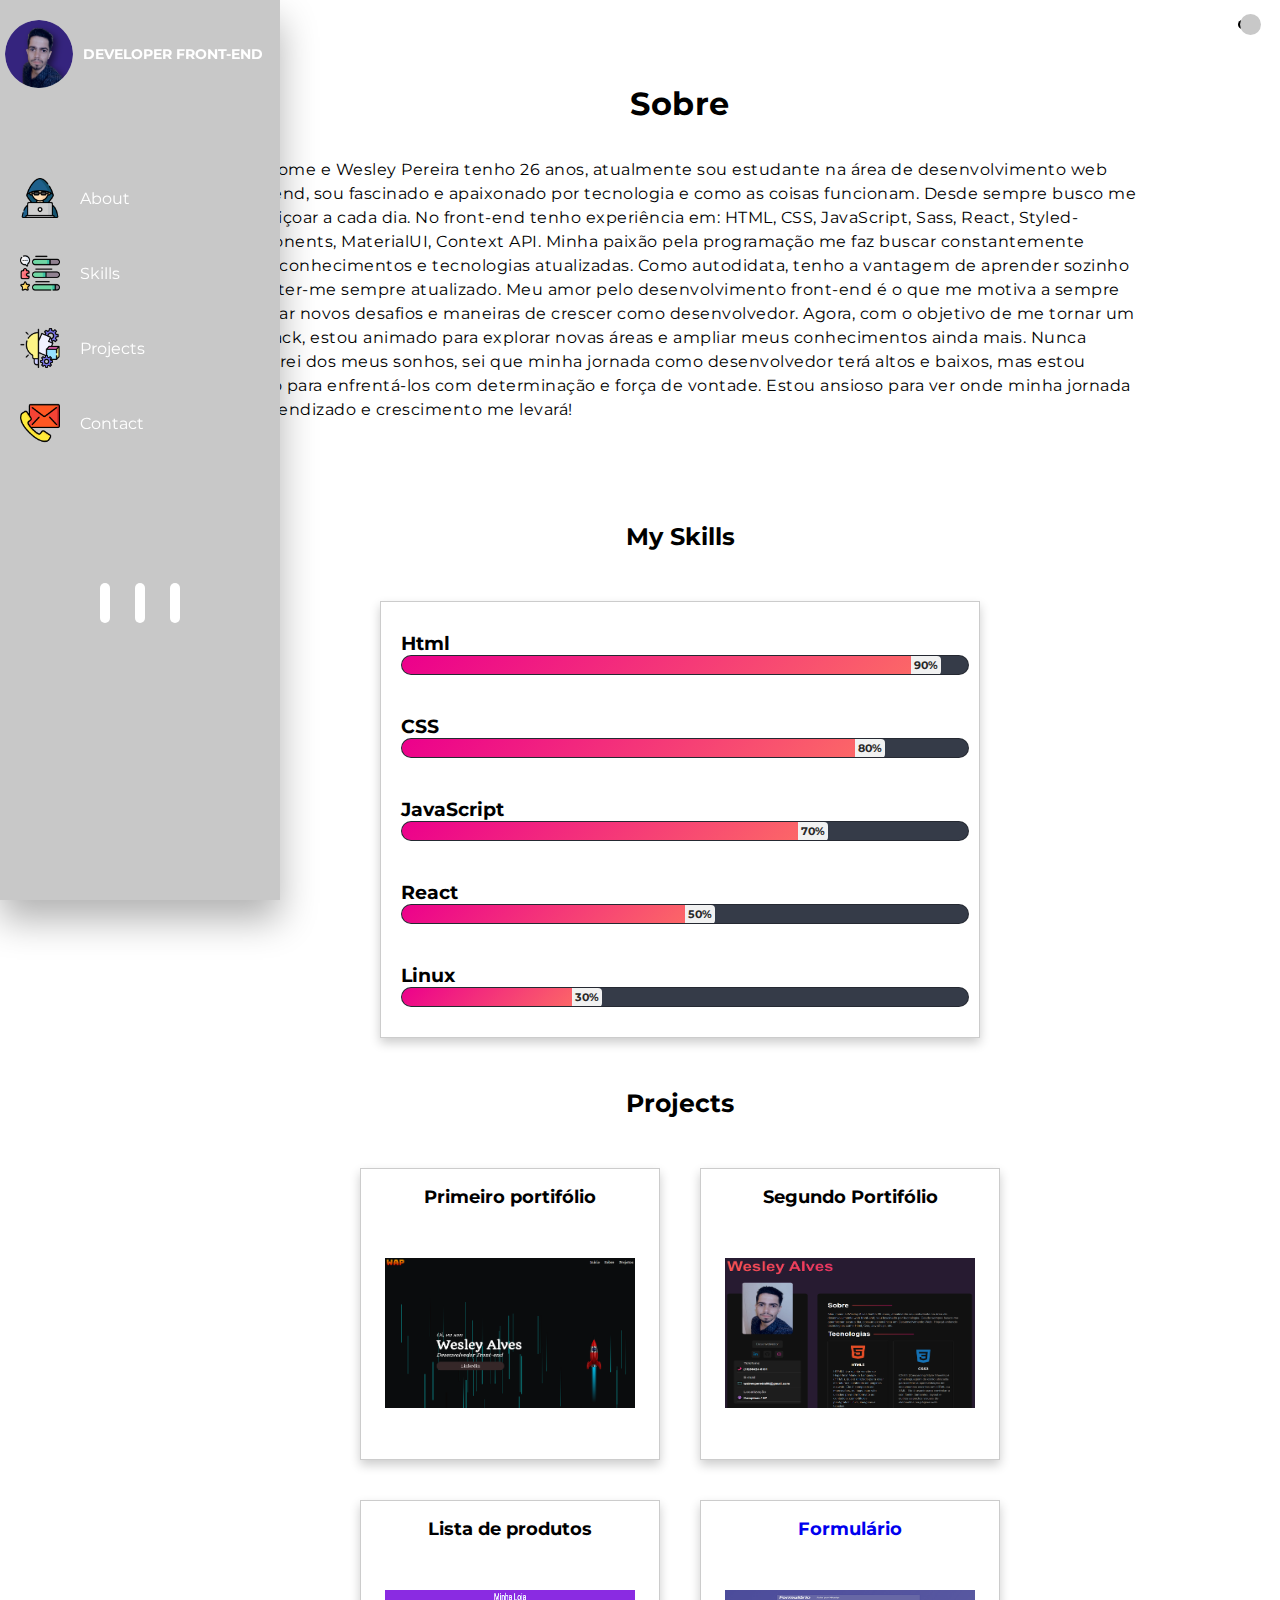
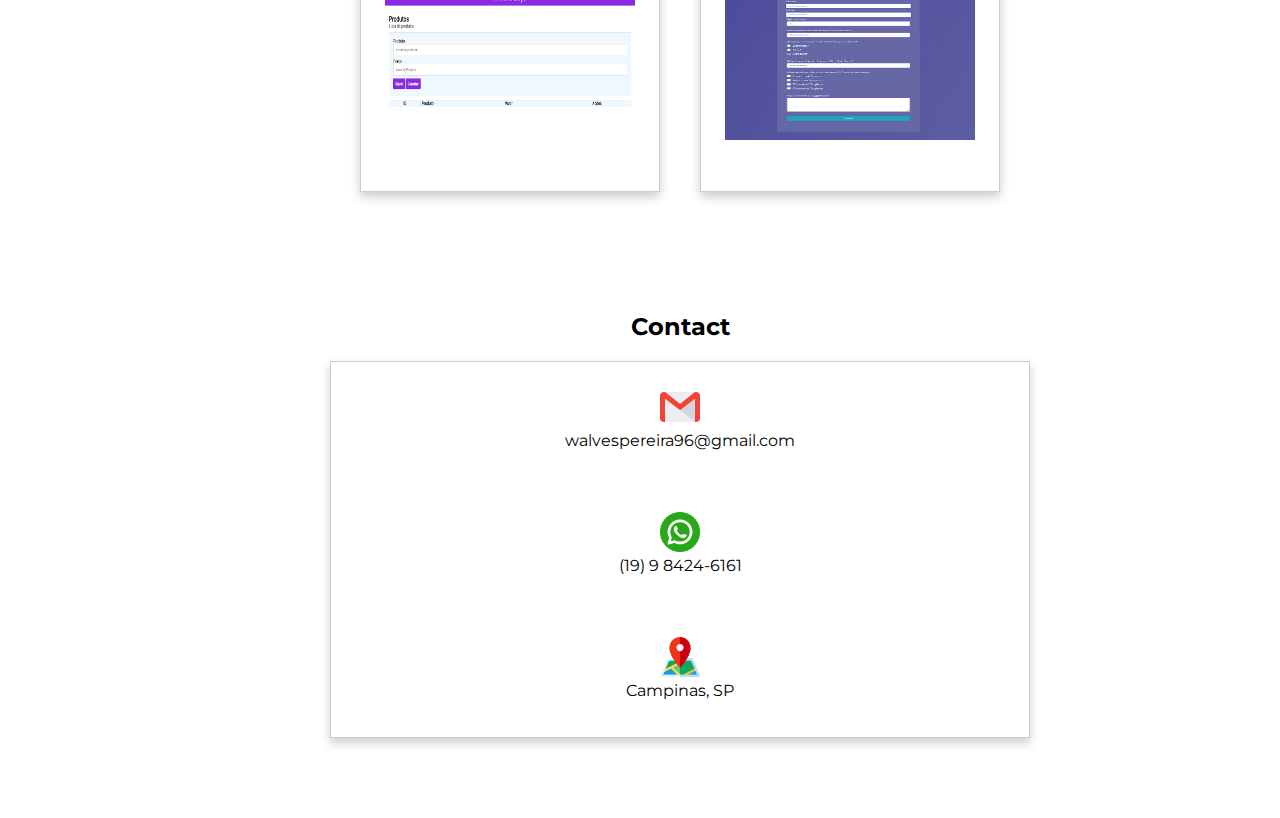
<file: index.html>
<!DOCTYPE html>
<html lang="en">

<head>
    <meta charset="UTF-8">
    <meta http-equiv="X-UA-Compatible" content="IE=edge">
    <meta name="viewport" content="width=device-width, initial-scale=1.0">
    <!-- Font -->
    <link rel="stylesheet" href="https://cdnjs.cloudflare.com/ajax/libs/font-awesome/6.3.0/css/all.min.css"
        integrity="sha512-SzlrxWUlpfuzQ+pcUCosxcglQRNAq/DZjVsC0lE40xsADsfeQoEypE+enwcOiGjk/bSuGGKHEyjSoQ1zVisanQ=="
        crossorigin="anonymous" referrerpolicy="no-referrer" />

    <link rel="stylesheet" href="style.css">
    <title>Document</title>
</head>

<body>
    <nav>
        <ul>
            <li class="logo">
                <a href="#" class="logo-a">
                    <img src="./images/eu.png" alt="Wesley">
                    <span class="nav-name">Developer Front-end</span>
                </a>
            </li>
            <li class="nav-li">
                <a href="#sobre" class="nav-a">
                    <img src="./images/hacker.png" alt="Wesley">
                    <span class="nav-name">About</span>
                </a>
            </li>
            <li class="nav-li">
                <a href="#skills" class="nav-a" id="clickSkill">
                    <img src="./images/skills.png" alt="Wesley">
                    <span class="nav-name">Skills</span>
                </a>
            </li>
            <li class="nav-li">
                <a href="#projects" class="nav-a">
                    <img src="./images/projects.png" alt="Wesley">
                    <span class="nav-name">Projects</span>
                </a>
            </li>
            <li class="nav-li">
                <a href="#contacts" class="nav-a">
                    <img src="./images/contact.png" alt="Wesley">
                    <span class="nav-name">Contact</span>
                </a>
            </li>
        </ul>
        <!-- Social -->
        <div class='container-social-media'>
            <div class="social-media">
                <a href="https://github.com/WesleyAlvess"><i class="fa-brands fa-github"></i></a>
                <a href="https://www.linkedin.com/in/wesley-alves-pereira-27496920a/"><i
                        class="fa-brands fa-linkedin"></i></a>
                <a href="https://www.instagram.com/wesleyalvp/"><i class="fa-brands fa-square-instagram"></i></a>
            </div>
        </div>
    </nav>

    <!-- Main -->
    <main>
        <div class="switch">
            <i class="fas fa-sun"></i>
            <div class="space"></div>
            <i class="fas fa-moon"></i>
            <div id="ball"></div>
        </div>
        <article class="sobre" id="sobre">
            <h1>Sobre</h1>
            <p>
                Meu nome e Wesley Pereira tenho 26 anos, atualmente sou estudante na área de desenvolvimento web
                front-end, sou fascinado e apaixonado por tecnologia e como as coisas funcionam.
                Desde sempre busco me aperfeiçoar a cada dia. No front-end tenho experiência em: HTML, CSS,
                JavaScript, Sass, React, Styled-components, MaterialUI, Context API. Minha paixão pela programação
                me faz buscar constantemente novos conhecimentos e tecnologias atualizadas. Como autodidata, tenho a
                vantagem de aprender sozinho e manter-me sempre atualizado. Meu amor pelo desenvolvimento front-end
                é o que me motiva a sempre procurar novos desafios e maneiras de crescer como desenvolvedor. Agora,
                com o objetivo de me tornar um full-stack, estou animado para explorar novas áreas e ampliar meus
                conhecimentos ainda mais. Nunca desistirei dos meus sonhos, sei que minha
                jornada como desenvolvedor terá altos e baixos, mas estou pronto para enfrentá-los com determinação
                e força de vontade. Estou ansioso para ver onde minha jornada de aprendizado e crescimento me
                levará!
            </p>
        </article>

        <div class="skills" id="skills">
            <h2>My Skills</h2>
            <div class="container-skills">
                <li>
                    <h3>Html</h3>
                    <span class="bar">
                        <span class="html"></span>
                        <div class="skill-bar">
                            <div class="skill-per" per="90%" style="max-width: 90%;"></div>
                        </div>
                    </span>
                </li>
                <li>
                    <h3>CSS</h3>
                    <span class="bar">
                        <span class="css"></span>
                        <div class="skill-bar">
                            <div class="skill-per" per="80%" style="max-width: 80%;"></div>
                        </div>
                    </span>
                </li>
                <li>
                    <h3>JavaScript</h3>
                    <span class="bar">
                        <span class="javascript"></span>
                        <div class="skill-bar">
                            <div class="skill-per" per="70%" style="max-width: 70%;"></div>
                        </div>
                    </span>
                </li>
                <li>
                    <h3>React</h3>
                    <span class="bar">
                        <span class="react"></span>
                        <div class="skill-bar">
                            <div class="skill-per" per="50%" style="max-width: 50%;"></div>
                        </div>
                    </span>
                </li>
                <li>
                    <h3>Linux</h3>
                    <span class="bar">
                        <span class="linux"></span>
                        <div class="skill-bar">
                            <div class="skill-per" per="30%" style="max-width: 30%;"></div>
                        </div>
                    </span>
                </li>
            </div>
        </div>

        <div class="projects-section" id="projects">
            <h2>Projects</h2>
            <ul class="container-ul">
                <li>
                    <div id="project">
                        <h3>Primeiro portifólio</h3>
                        <a href="https://wesleyalvess.github.io/portifolio/">
                            <div class="card-projects" id="cardImg1">
                                <img src="./images/projetoWesley.png" alt="Primeiro portifólio" width="250px"
                                    height="150px">
                            </div>
                        </a>
                    </div>
                </li>
                <li>
                    <div id="project">
                        <h3>Segundo Portifólio</h3>
                        <a href="https://wapereira.netlify.app/">
                            <div class="card-projects" id="cardImg2">
                                <img src="./images/projetovite.png" alt="Segundo Portifólio" width="250px"
                                    height="150px">
                            </div>
                        </a>
                    </div>
                </li>
                <li>
                    <div id="project">
                        <h3>Lista de produtos</h3>
                        <a href="https://wesleyalvess.github.io/cadastroProdutos/">
                            <div class="card-projects" id="cardImg3">
                                <img src="./images/listaProdutos.png" alt="Lista de produtos" width="250px"
                                    height="150px">
                            </div>
                    </div>
                </li>
                <li>
                    <div id="project">
                        <h3>Formulário</h3>
                        <a href="https://wesleyalvess.github.io/formulario/">
                            <div class="card-projects" id="cardImg3">
                                <img src="./images/formulario.png" alt="Formulário" width="250px" height="150px">
                            </div>
                        </a>
                    </div>
                </li>
            </ul>
        </div>

        <div class="container-contact" id="contacts">
            <h2>Contact</h2>
            <div class="contact">
                <div class="card">
                    <a href="https://mail.google.com/mail/u/1/#inbox">
                        <img src="./images/gmail.png" alt="Gmail" width="40px" height="40px">
                    </a>
                    <p>walvespereira96@gmail.com</p>
                </div>
                <div class="card">
                    <a href="https://web.whatsapp.com/send?phone=551998424-6161" target="_blank">
                        <img src="./images/whatsapp.png" alt="whatsapp" width="40px" height="40px">
                    </a>
                    <p>(19) 9 8424-6161</p>
                </div>
                <div class="card">
                    <a href="https://www.google.com.br/maps/place/Jardim+Flamboyant,+Campinas+-+SP/@-22.8822088,-47.0424687,15z/data=!4m6!3m5!1s0x94c8cf631be31dfb:0xe29c597d2ec3148a!8m2!3d-22.8828262!4d-47.0321556!16s%2Fg%2F1z0spjkpp"target="_blank">
                        <img src="./images/mapa.png" alt="Localização" width="40px" height="40px">
                    </a>
                    <p>Campinas, SP</p>
                </div>
            </div>
        </div>

    </main>

    <script src="script.js"></script>
</body>

</html>
</file>
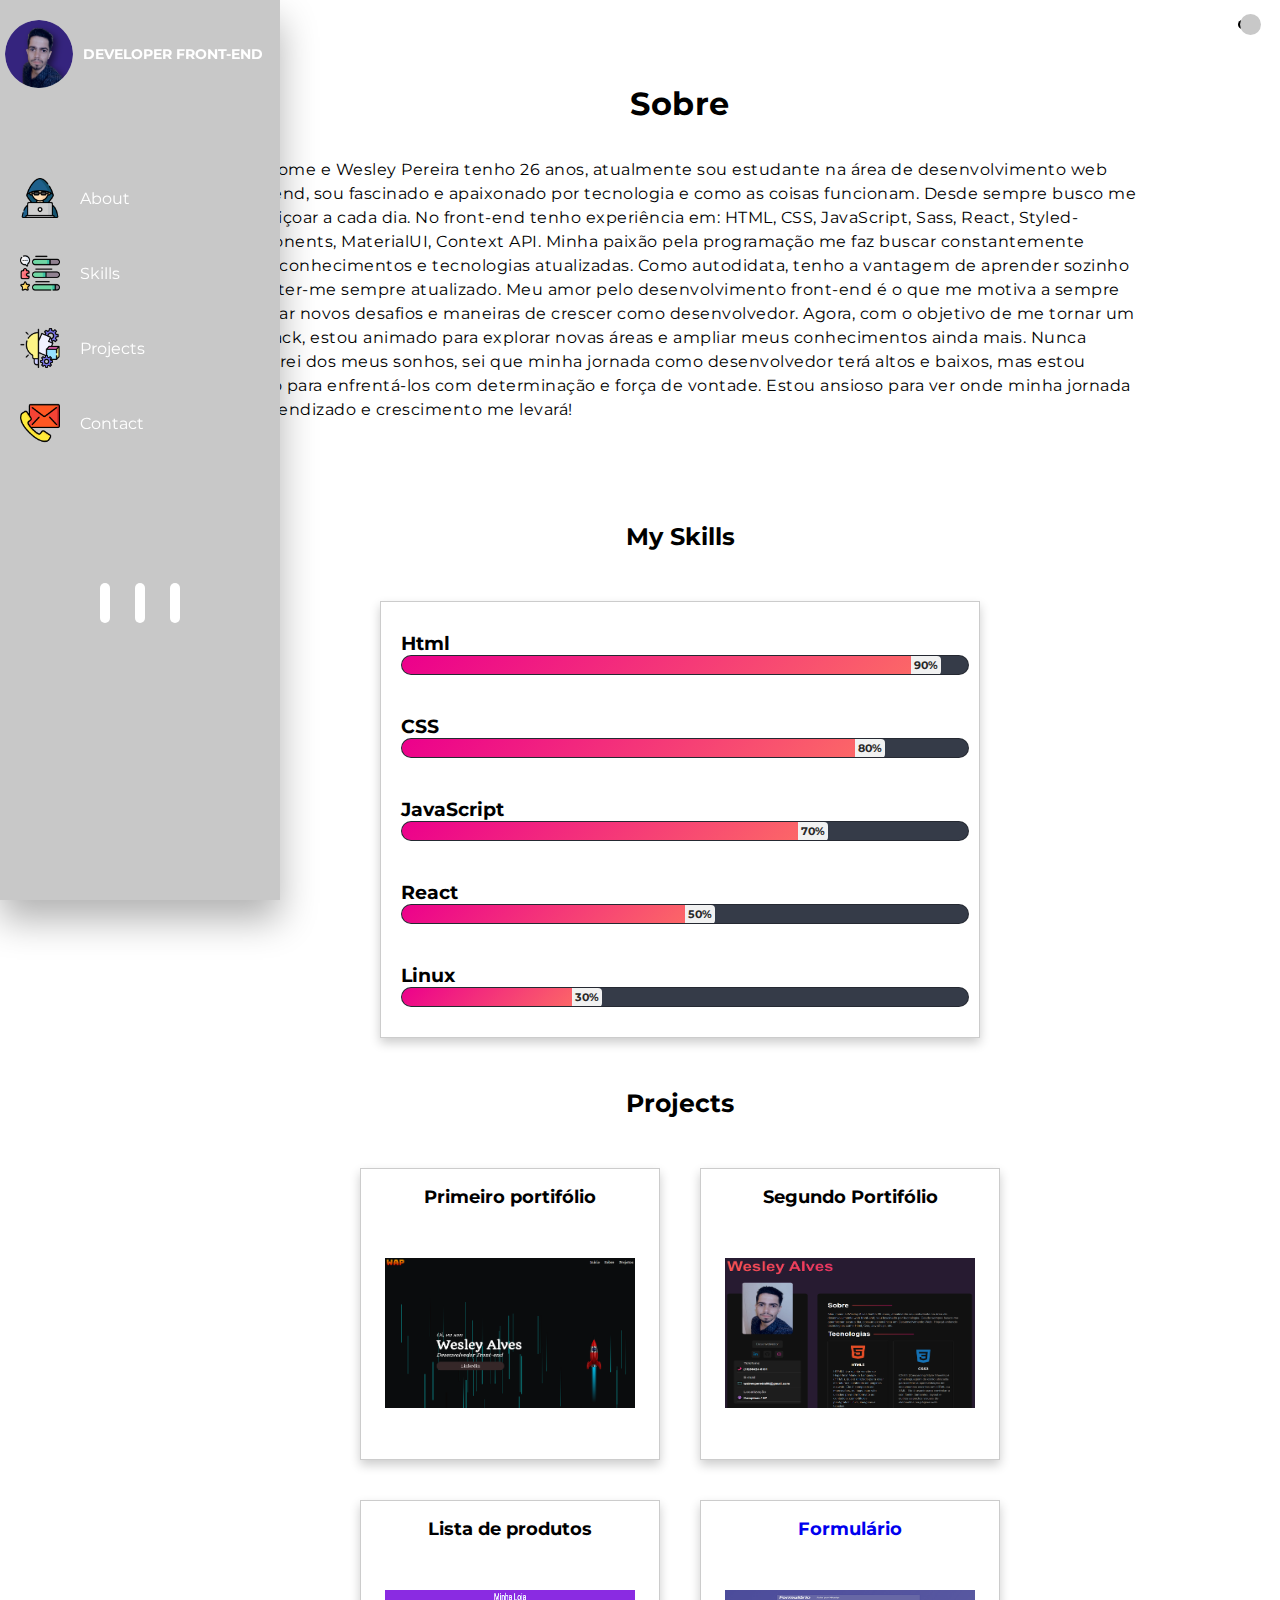
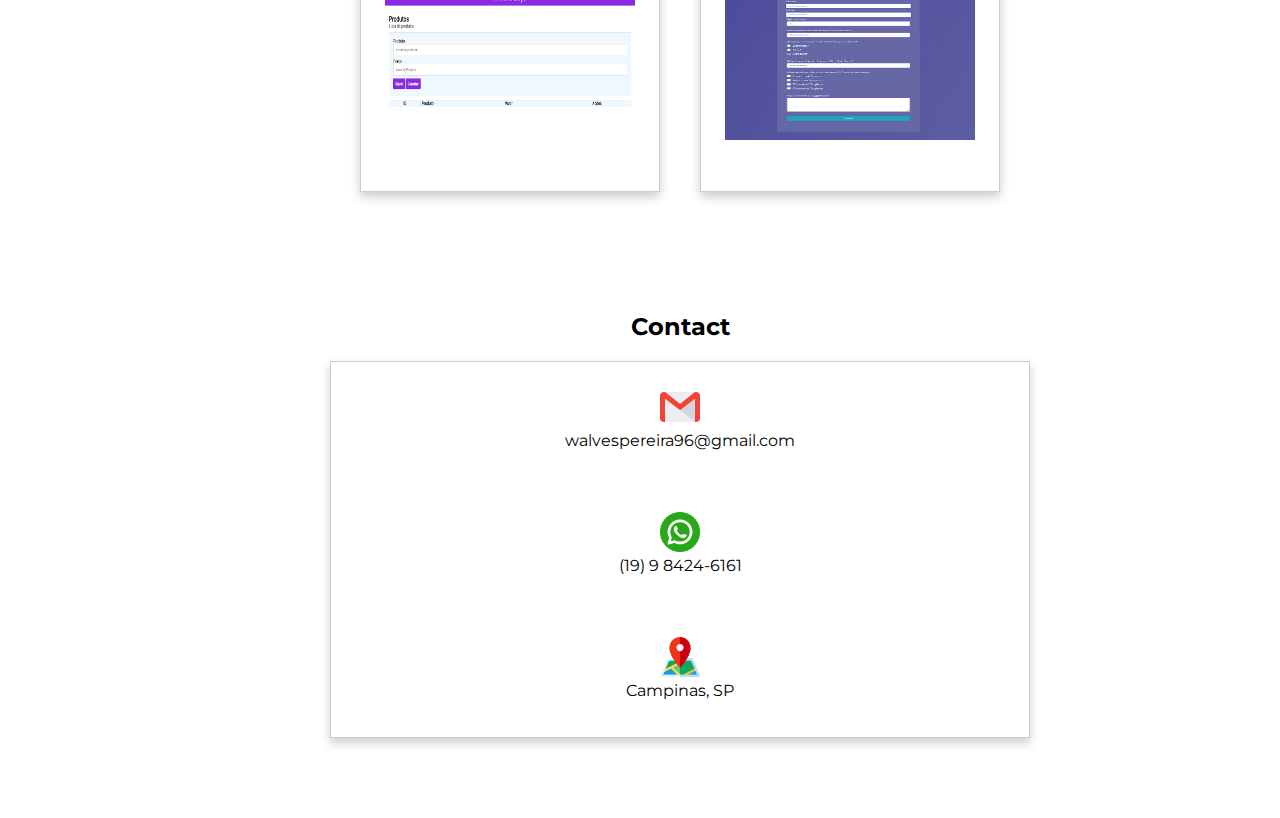
<file: indecx.html>
<!DOCTYPE html>
<html lang="en">

<head>
    <meta charset="UTF-8">
    <meta http-equiv="X-UA-Compatible" content="IE=edge">
    <meta name="viewport" content="width=device-width, initial-scale=1.0">
    <!-- Font -->
    <link rel="stylesheet" href="https://cdnjs.cloudflare.com/ajax/libs/font-awesome/6.3.0/css/all.min.css"
        integrity="sha512-SzlrxWUlpfuzQ+pcUCosxcglQRNAq/DZjVsC0lE40xsADsfeQoEypE+enwcOiGjk/bSuGGKHEyjSoQ1zVisanQ=="
        crossorigin="anonymous" referrerpolicy="no-referrer" />

    <link rel="stylesheet" href="style.css">
    <title>Document</title>
</head>

<body>
    <nav>
        <ul>
            <li class="logo">
                <a href="#" class="logo-a">
                    <img src="./images/eu.png" alt="Wesley">
                    <span class="nav-name">Developer Front-end</span>
                </a>
            </li>
            <li class="nav-li">
                <a href="#sobre" class="nav-a">
                    <img src="./images/hacker.png" alt="Wesley">
                    <span class="nav-name">About</span>
                </a>
            </li>
            <li class="nav-li">
                <a href="#skills" class="nav-a" id="clickSkill">
                    <img src="./images/skills.png" alt="Wesley">
                    <span class="nav-name">Skills</span>
                </a>
            </li>
            <li class="nav-li">
                <a href="#projects" class="nav-a">
                    <img src="./images/projects.png" alt="Wesley">
                    <span class="nav-name">Projects</span>
                </a>
            </li>
            <li class="nav-li">
                <a href="#contacts" class="nav-a">
                    <img src="./images/contact.png" alt="Wesley">
                    <span class="nav-name">Contact</span>
                </a>
            </li>
        </ul>
        <!-- Social -->
        <div class='container-social-media'>
            <div class="social-media">
                <a href="https://github.com/WesleyAlvess"><i class="fa-brands fa-github"></i></a>
                <a href="https://www.linkedin.com/in/wesley-alves-pereira-27496920a/"><i
                        class="fa-brands fa-linkedin"></i></a>
                <a href="https://www.instagram.com/wesleyalvp/"><i class="fa-brands fa-square-instagram"></i></a>
            </div>
        </div>
    </nav>

    <!-- Main -->
    <main>
        <div class="switch">
            <i class="fas fa-sun"></i>
            <div class="space"></div>
            <i class="fas fa-moon"></i>
            <div id="ball"></div>
        </div>
        <article class="sobre" id="sobre">
            <h1>Sobre</h1>
            <p>
                Meu nome e Wesley Pereira tenho 26 anos, atualmente sou estudante na área de desenvolvimento web
                front-end, sou fascinado e apaixonado por tecnologia e como as coisas funcionam.
                Desde sempre busco me aperfeiçoar a cada dia. No front-end tenho experiência em: HTML, CSS,
                JavaScript, Sass, React, Styled-components, MaterialUI, Context API. Minha paixão pela programação
                me faz buscar constantemente novos conhecimentos e tecnologias atualizadas. Como autodidata, tenho a
                vantagem de aprender sozinho e manter-me sempre atualizado. Meu amor pelo desenvolvimento front-end
                é o que me motiva a sempre procurar novos desafios e maneiras de crescer como desenvolvedor. Agora,
                com o objetivo de me tornar um full-stack, estou animado para explorar novas áreas e ampliar meus
                conhecimentos ainda mais. Nunca desistirei dos meus sonhos, sei que minha
                jornada como desenvolvedor terá altos e baixos, mas estou pronto para enfrentá-los com determinação
                e força de vontade. Estou ansioso para ver onde minha jornada de aprendizado e crescimento me
                levará!
            </p>
        </article>

        <div class="skills" id="skills">
            <h2>My Skills</h2>
            <div class="container-skills">
                <li>
                    <h3>Html</h3>
                    <span class="bar">
                        <span class="html"></span>
                        <div class="skill-bar">
                            <div class="skill-per" per="90%" style="max-width: 90%;"></div>
                        </div>
                    </span>
                </li>
                <li>
                    <h3>CSS</h3>
                    <span class="bar">
                        <span class="css"></span>
                        <div class="skill-bar">
                            <div class="skill-per" per="80%" style="max-width: 80%;"></div>
                        </div>
                    </span>
                </li>
                <li>
                    <h3>JavaScript</h3>
                    <span class="bar">
                        <span class="javascript"></span>
                        <div class="skill-bar">
                            <div class="skill-per" per="70%" style="max-width: 70%;"></div>
                        </div>
                    </span>
                </li>
                <li>
                    <h3>React</h3>
                    <span class="bar">
                        <span class="react"></span>
                        <div class="skill-bar">
                            <div class="skill-per" per="50%" style="max-width: 50%;"></div>
                        </div>
                    </span>
                </li>
                <li>
                    <h3>Linux</h3>
                    <span class="bar">
                        <span class="linux"></span>
                        <div class="skill-bar">
                            <div class="skill-per" per="30%" style="max-width: 30%;"></div>
                        </div>
                    </span>
                </li>
            </div>
        </div>

        <div class="projects-section" id="projects">
            <h2>Projects</h2>
            <ul class="container-ul">
                <li>
                    <div id="project-1">
                        <h3>Primeiro portifólio</h3>
                        <a href="https://wesleyalvess.github.io/portifolio/">
                            <div class="card-projects" id="cardImg1">
                                <img src="./images/projetoWesley.png" alt="Primeiro portifólio" width="250px"
                                    height="150px">
                            </div>
                        </a>
                    </div>
                </li>
                <li>
                    <div id="project-2">
                        <h3>Segundo Portifólio</h3>
                        <a href="https://wapereira.netlify.app/">
                            <div class="card-projects" id="cardImg2">
                                <img src="./images/projetovite.png" alt="Segundo Portifólio" width="250px"
                                    height="150px">
                            </div>
                        </a>
                    </div>
                </li>
                <li>
                    <div id="project-3">
                        <h3>Lista de produtos</h3>
                        <a href="https://wesleyalvess.github.io/cadastroProdutos/">
                            <div class="card-projects" id="cardImg3">
                                <img src="./images/listaProdutos.png" alt="Lista de produtos" width="250px"
                                    height="150px">
                            </div>
                    </div>
                </li>
                <li>
                    <div id="project-3">
                        <h3>Formulário</h3>
                        <a href="https://wesleyalvess.github.io/formulario/">
                            <div class="card-projects" id="cardImg3">
                                <img src="./images/formulario.png" alt="Formulário" width="250px" height="150px">
                            </div>
                        </a>
                    </div>
                </li>
            </ul>
        </div>

        <div class="container-contact" id="contacts">
            <h2>Contact</h2>
            <div class="contact">
                <div class="card">
                    <a href="https://mail.google.com/mail/u/1/#inbox">
                        <img src="./images/gmail.png" alt="Gmail" width="40px" height="40px">
                    </a>
                    <p>walvespereira96@gmail.com</p>
                </div>
                <div class="card">
                    <a href="https://web.whatsapp.com/send?phone=551998424-6161" target="_blank">
                        <img src="./images/whatsapp.png" alt="whatsapp" width="40px" height="40px">
                    </a>
                    <p>(19) 9 8424-6161</p>
                </div>
                <div class="card">
                    <a href="https://www.google.com.br/maps/place/Jardim+Flamboyant,+Campinas+-+SP/@-22.8822088,-47.0424687,15z/data=!4m6!3m5!1s0x94c8cf631be31dfb:0xe29c597d2ec3148a!8m2!3d-22.8828262!4d-47.0321556!16s%2Fg%2F1z0spjkpp"target="_blank">
                        <img src="./images/mapa.png" alt="Localização" width="40px" height="40px">
                    </a>
                    <p>Campinas, SP</p>
                </div>
            </div>
        </div>

    </main>

    <script src="script.js"></script>
</body>

</html>
</file>
<file: style.css>
@import url('https://fonts.googleapis.com/css2?family=Montserrat:wght@400;500;700&display=swap');

* {
    margin: 0;
    padding: 0;
    box-sizing: border-box;
    outline: none;
    text-decoration: none;
    list-style: none;
}

:root {
    /* Ligth */
    --bg-color: #fff;
    /* --sidebar: #dfe9f5; */
    --sidebar: #C8C8C8;
    --text: #353839;
    --hover: #a0a0a0;
    /* Dark */
    --bg-color-dark: #353839;
    --sidebar-dark: #353839;
    --text-dark: #fff;
    --hover-dark: #fff;
}

body {
    font-family: 'Montserrat', sans-serif;
    background-color: var(--bg-color);
    height: 100%;
    width: 100%;
    overflow-x: hidden;
    position: relative;
}

nav {
    position: fixed;
    top: 0;
    left: 0;
    bottom: 0;
    height: 100vh;
    background-color: var(--sidebar);
    width: 80px;
    overflow: hidden;
    transition: width 0.2s linear;
    box-shadow: 0 20px 35px rgba(0, 0, 0, 0.3);
    z-index: 1;
}

.logo {
    text-align: center;
    display: flex;
    transition: all 0.5s ease;
}

.logo img {
    width: 68px;
    height: 68px;
    border-radius: 50%;
    margin-left: 5px;
}

.logo span {
    font-size: 14px;
    font-weight: bold;
    text-transform: uppercase;
}

.logo-a {
    color: var(--text-dark);
    display: flex;
    align-items: center;
    white-space: nowrap;
    gap: 10px;
}

nav ul .logo {
    margin-top: 20px;
    margin-bottom: 80px;
}

nav ul .nav-li {
    margin: 15px 0;
}

.nav-li img {
    width: 40px;
    height: 40px;
    margin-left: 10px;
}

.nav-li .nav-a {
    position: relative;
    display: table;
    width: 300px;
    padding: 10px;
    display: flex;
    align-items: center;
    gap: 20px;
}

.nav-li .nav-a span {
    color: var(--text-dark);
}

.nav-li:hover {
    background-color: var(--hover);
    color: black;
}


nav:hover {
    width: 280px;
    transition: all 0.5s ease;
}

/* Social */

.container-social-media {
    margin-top: 50px;
    width: 100%;
    height: 200px;
    display: flex;
    align-items: center;
    justify-content: center;
    flex-wrap: wrap;
}

.container-social-media .social-media {
    flex-direction: column;
    display: flex;
    gap: 25px;
}

nav:hover .container-social-media .social-media {
    display: flex;
    flex-direction: row;
    transition: width 0.2s linear;
}

.container-social-media .social-media a {
    font-size: 25px;
}

.fa-github {
    color: #B9BBBD;
    background-color: white;
    padding: 5px;
    border-radius: 5px;
    transition: .4s ease-in-out;
}

.fa-linkedin {
    color: #0A66C2;
    background-color: white;
    padding: 5px;
    border-radius: 5px;
    transition: .4s ease-in-out;
}

.fa-square-instagram {
    color: #C61060;
    background-color: white;
    padding: 5px;
    border-radius: 5px;
    transition: .4s ease-in-out;
}

.fa-github:hover {
    transform: translateY(5px);
}

.fa-linkedin:hover {
    transform: translateY(5px);
}

.fa-square-instagram:hover {
    transform: translateY(5px);
}

/* Swit Dark Mode */

main .switch {
    position: fixed;
    top: 20px;
    right: 20px;
    background-color: black;
    border-radius: 15px;
    cursor: pointer;
    padding: 4.5px 6px;

    display: flex;
    align-items: center;
    justify-content: space-around;
    z-index: 999;
}

.switch #ball {
    position: absolute;
    width: 21.5px;
    height: 21.5px;
    border-radius: 50%;
    background-color: var(--sidebar);
    left: 1.5px;
    transition: .2s linear;
}

.fa-moon {
    color: white;
}

.fa-sun {
    color: rgb(255, 170, 0);
}

.switch fas {
    font-size: 15px;
}

.space {
    width: 10px;
}

.movBall {
    transform: translateX(23px);
}

/* Dark mode */

.dark,
.dark main,
.dark nav {
    background-color: var(--bg-color-dark);
    color: var(--text-dark) !important;
}


.dark-name {
    color: white !important;
}


/* Main content */

main {
    height: 100%;
    background-color: var(--bg-color);
    margin-left: 80px;
    padding: 30px;

}

/* Sobre */

.sobre {
    height: 100%;
    line-height: 1.5;
    letter-spacing: .5px;
    /* text-align: justify; */
    display: flex;
    align-items: center;
    justify-content: center;
    flex-direction: column;
    margin-top: 50px;
}

.sobre h1 {
    margin-bottom: 30px;
}

.sobre p {
    width: 80%;
}

/* Skills */

.container-skills {
    max-width: 600px;
    margin: 0 auto;
    padding-left: 10px;
    box-shadow: 0 5px 10px rgba(0, 0, 0, 0.2);
    border: 1px solid #ccc;
    margin-top: 50px;
}

.skills {
    height: 100%;
    border-top: 100px solid transparent;
}

.skills h2 {
    text-align: center;
}

.skills li {
    margin: 20px 0;
    padding: 10px;
}

.bar {
    background: #353b48;
    display: block;
    height: 20px;
    border: 1px solid rgba(0, 0, 0, 0.3);
    border-radius: 10px;
    overflow: hidden;
    box-shadow: 0 1px 3px rgba(0, 0, 0, 0.12), 0 1px 2px rbga(0, 0, 0, 0.24);
    transition: all 0.3s cubic-bezier(.25, .8, .25, 1);
}

.bar:hover {
    box-shadow: 0 14px 28px rgba(0, 0, 0, 0.25), 0 10px 10px rgba(0, 0, 0, 0.22);
}

.bar span {
    height: 20px;
    float: left;
    background: linear-gradient(135deg, rgba(236, 0, 140, 1), rgba(252, 103, 103, 1));
}

.skill-bar {
    height: 14px;
    color: #282828;
    border-radius: 3px;
}

.skill-per {
    position: relative;
    height: 14px;
    border-radius: 3px;
}

.skill-per::before {
    content: attr(per);
    position: absolute;
    padding: 3px;
    padding-left: 3px;
    background: #f1f1f1;
    font-size: 10.5px;
    font-weight: bold;
    animation: all 3s;
    border-top-right-radius: 4px;
    border-bottom-right-radius: 4px;
}

.html {
    width: 90%;
    animation: html 3s;
}

.css {
    width: 80%;
    animation: css 3s;
}

.javascript {
    width: 70%;
    animation: javascript 3s;
}

.react {
    width: 50%;
    animation: react 3s;
}

.linux {
    width: 30%;
    animation: linux 3s;
}

@keyframes html {
    0% {
        width: 0%;
    }

    100% {
        width: 90%;
    }
}

@keyframes css {
    0% {
        width: 0%;
    }

    100% {
        width: 80%;
    }
}

@keyframes javascript {
    0% {
        width: 0%;
    }

    100% {
        width: 70%;
    }
}

@keyframes react {
    0% {
        width: 0%;
    }

    100% {
        width: 50%;
    }
}

@keyframes linux {
    0% {
        width: 0%;
    }

    100% {
        width: 30%;
    }
}

/* Projects */

.projects-section {
    max-width: 800px;
    margin: 0 auto;
    padding: 50px 0;
    text-align: center;
    position: relative;
    clear: both;
}

.projects-section h2 {
    font-size: 25px;
    margin-bottom: 30px;
}

.projects-section ul {
    display: flex;
    flex-wrap: wrap;
    justify-content: center;
}

.projects-section li {
    width: 300px;
    margin: 20px;
    padding: 20px;
    border: 1px solid #ccc;
    box-shadow: 0 5px 10px rgba(0, 0, 0, 0.2);
}

.projects-section div {
    width: 100%;
    height: 250px;
    display: flex;
    flex-direction: column;
    align-items: center;
    justify-content: center;
}

.projects-section h3 {
    font-size: 18px;
    margin-top: 15px;
}


/* Contacts */

.container-contact {
    margin-top: 100px;
    max-width: 800px;
    margin: 0 auto;
    padding: 50px;
    text-align: center;
    height: 100%;

    display: flex;
    flex-direction: column;
    align-items: center;
    justify-content: center;
}

.contact {
    position: relative;
    width: 100%;
    margin: 0 auto;
    box-shadow: 0 5px 10px rgba(0, 0, 0, 0.2);
    border: 1px solid #ccc;
    margin-top: 20px;
}

.card {
    width: 100%;
    height: 100px;
    margin-top: 25px;
}

.card img:hover {
    animation: zoom 0.5s ease-out;
    transform-origin: center;
}

@keyframes zoom {
    from {
        transform: scale(1);
    }

    to {
        transform: scale(1.2);
    }
}

/* Responsivo */

@media (max-width: 600px) {
    .card p{
        font-size: 9px;
        font-weight: bold;
    }
}
</file>
